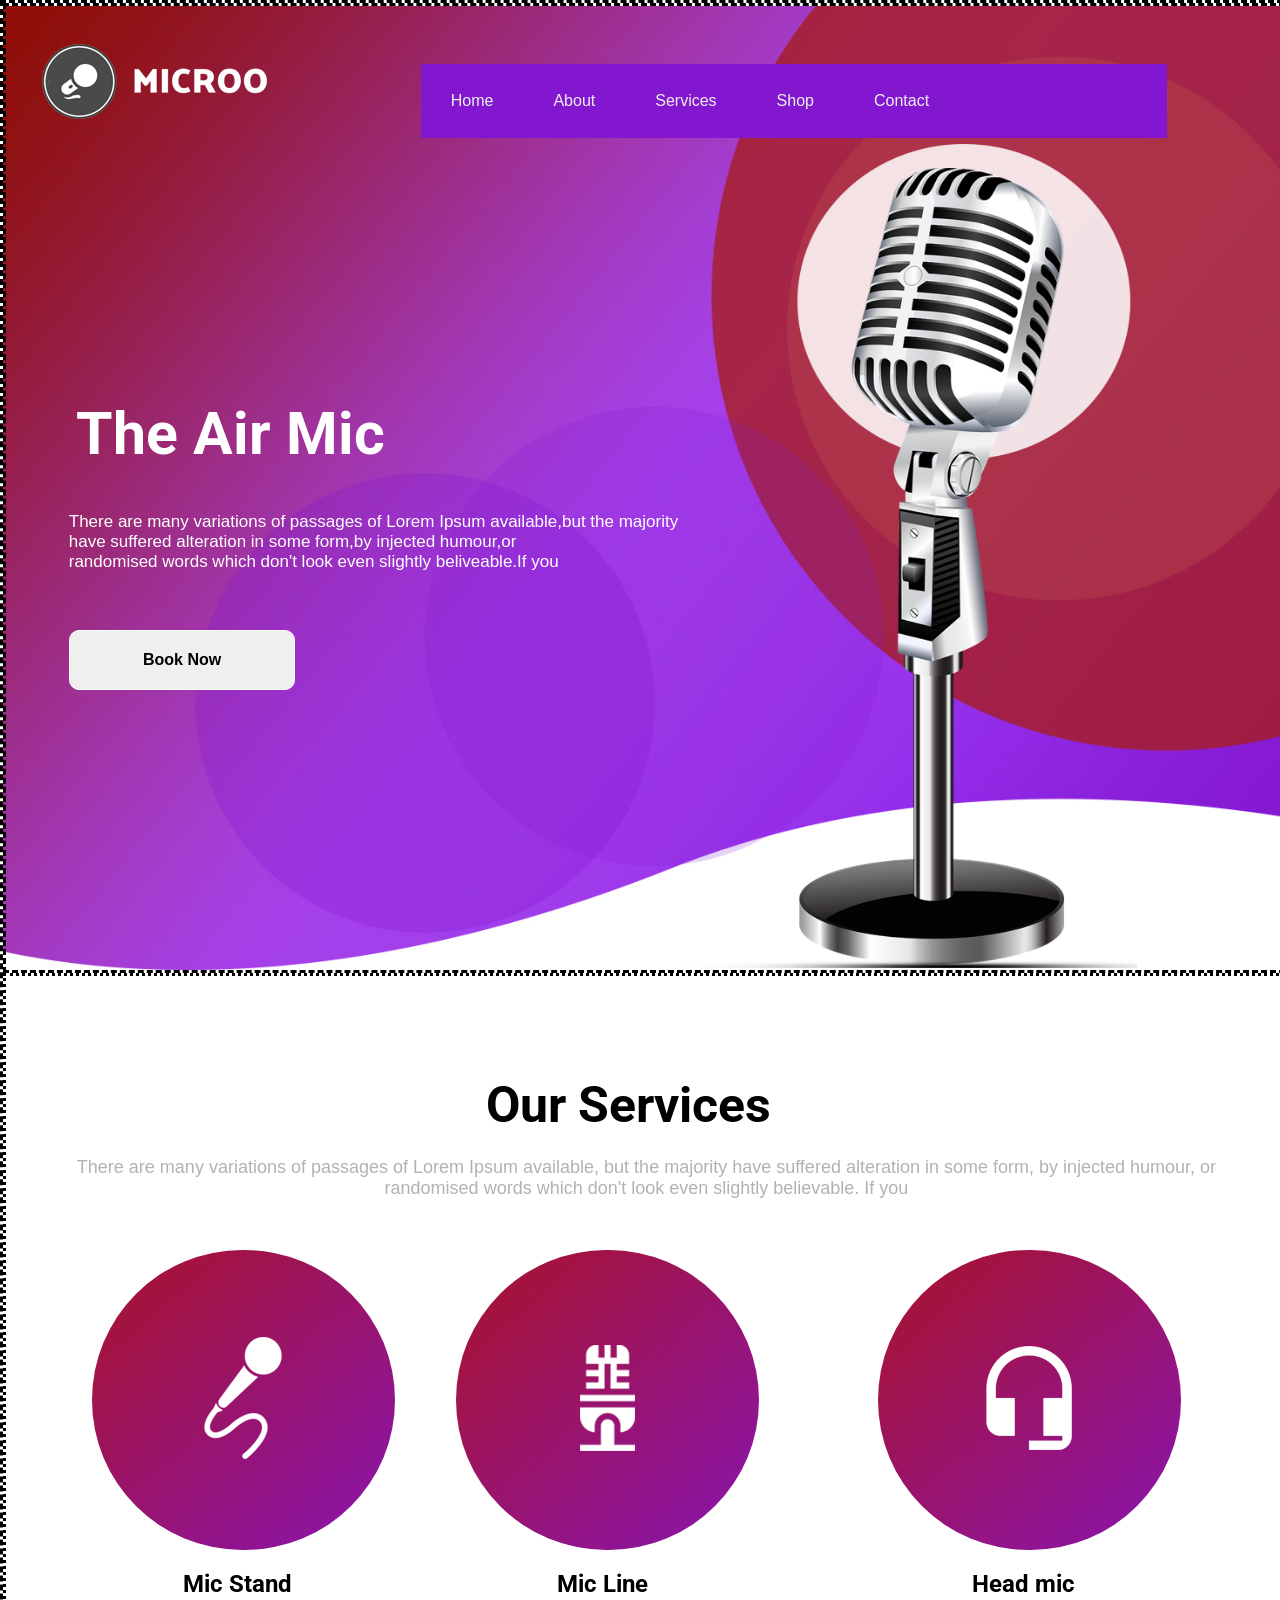
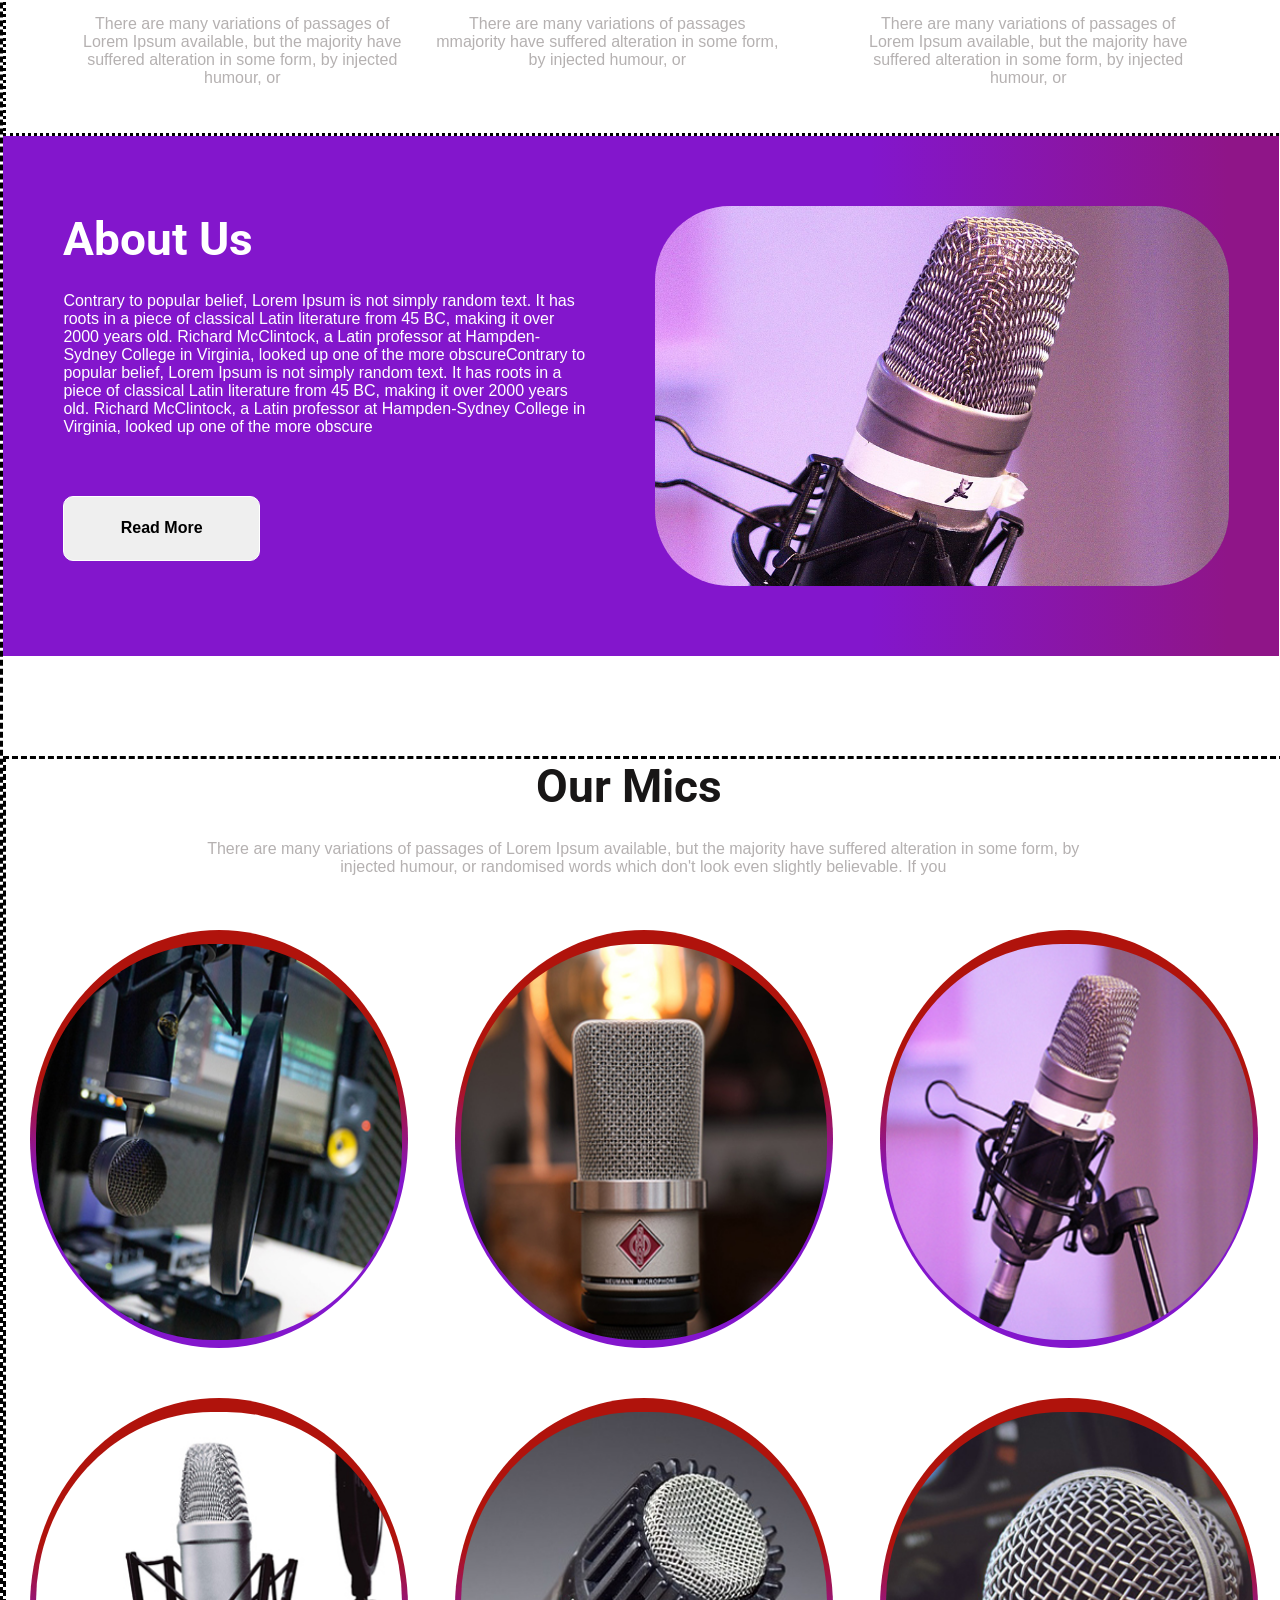
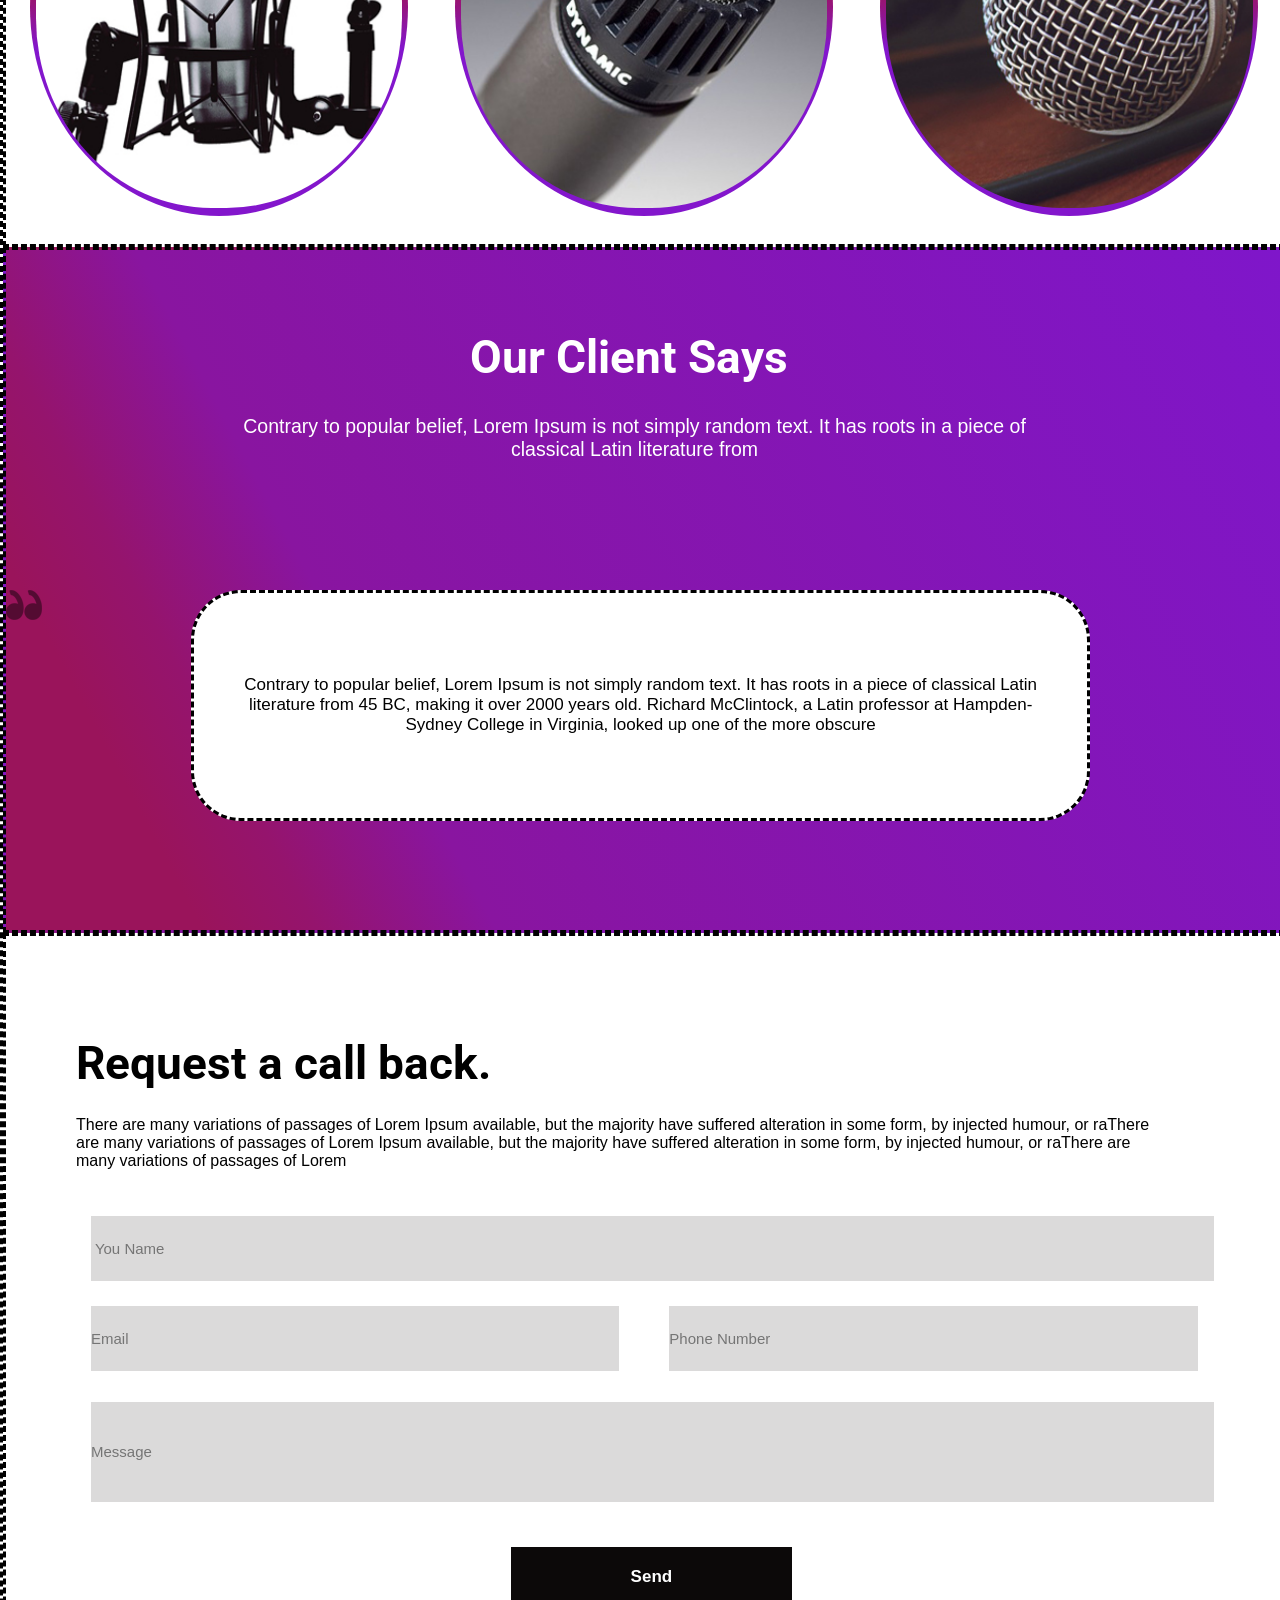
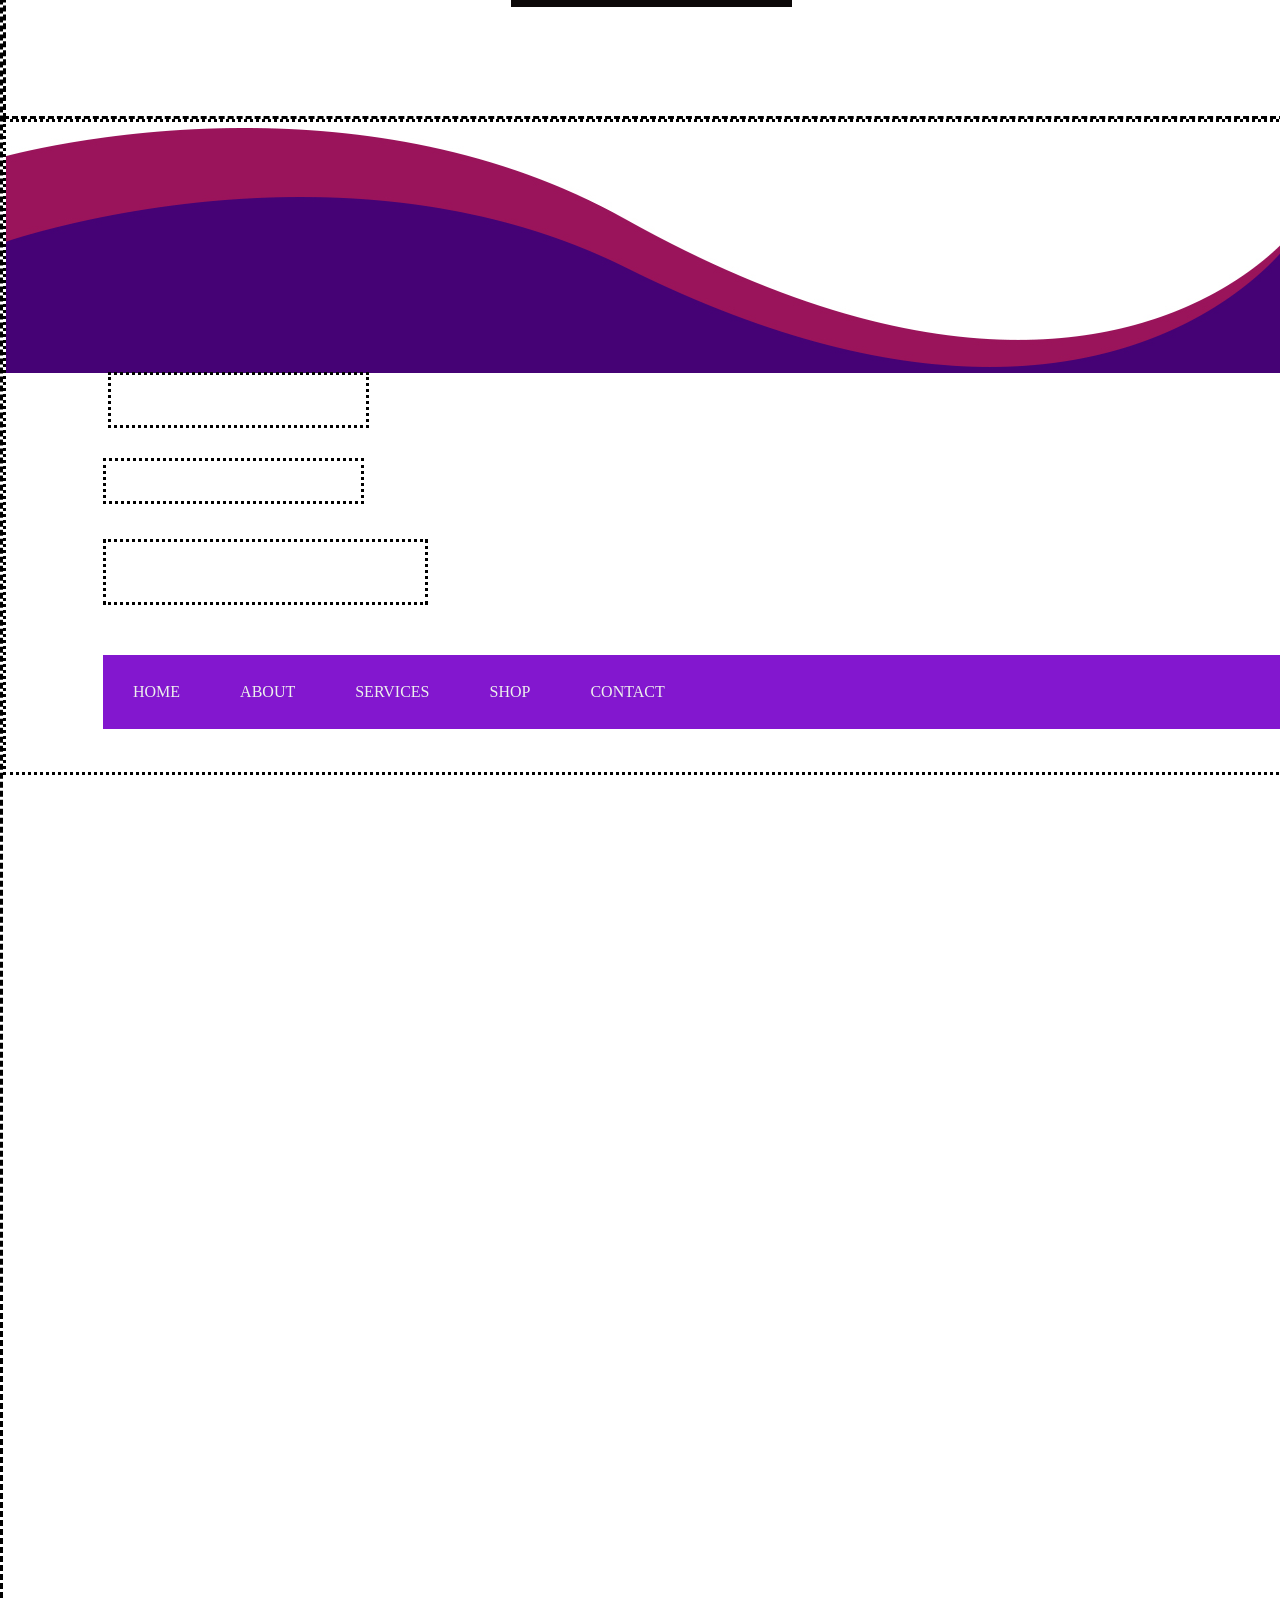
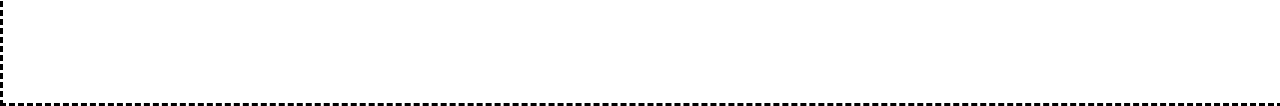
<file: index.html>
<!DOCTYPE html>
<html lang="en">
<head>
    <meta charset="UTF-8">
    <meta name="viewport" content="width=device-width, initial-scale=1.0">
    <title>Document</title>
    <link rel="preconnect" href="https://fonts.googleapis.com">
<link rel="preconnect" href="https://fonts.gstatic.com" crossorigin>
<link href="https://fonts.googleapis.com/css2?family=Roboto:wght@700&display=swap" rel="stylesheet">
    <link rel="stylesheet" href="./microo.css">
    
</head>
<body>
   <div class="container">
    <!-- First page starts -->
    
    <div class="containerout"> 
    <div class="container1">
        <div class="container2">
            <img src="/images/logo.png" >
        </div>
         <div class="container3" > 
            <ul >
                <li><a class="active" href="#home">Home</a></li>
                <li><a href="#about">About</a></li>
                <li><a href="#services">Services</a></li>
                <li><a href="#shop">Shop</a></li>
                <li><a href="#contact">Contact</a></li>
            </ul>
        </div>
        
    </div>
    <div class="container4">
        <div class="container5">
            <div class="colored text">
            <div class="container7" id="mic1">
                <h1>The Air Mic</h1>
            </div><br>
            <div class="container8" id="mic2">
                <p> There are many variations of passages of Lorem Ipsum available,but the 
                majority have suffered alteration in some form,by injected humour,or</p> 
                <p>randomised words which don't look even slightly beliveable.If you  </p>
            </div><br>
            <div class="container9">
                <button  class="bookbutton"> <b> Book Now </b> </button>
            </div> 
        </div>
        </div>
        <div class="container6"> </div>
    </div>
    </div>

    <!-- First page end -->
<!-- second page starts -->
<div class="containerin">
    <div class="container10" id="mic3">
        <h1>Our Services</h1>
    </div>
    <div class="container11" id="mic4">
        <p id="mm">There are many variations of passages of Lorem Ipsum available, but the majority have suffered alteration in some form, by injected humour, or <br> 
            randomised words which don't look even slightly believable. If you</p>
    </div>
    <div class="container12">
        <div class="container13">
            <div class="container16">
            <i><img src="./images/service3.png"></i>
            </div>
            <div class="container17">
                <div class="container22">
                    <h2>Head mic</h2>
                </div>
                <div class="container23">
                    <p   id="mic5">There are many variations of passages of Lorem Ipsum available, but the majority 
                        have suffered alteration in some form, by injected humour, or

                    </p>
                </div>
            </div>
        </div>
        <div class="container14">
            <div class="container18">
                <i><img src="./images/service1.png"></i>
            </div>
            <div class="container19">
                <div class="container24">
                    <h2>Mic Stand
                    </h2>
                    
                </div>
                <div class="container25">
                    <p   id="mic5">There are many variations of passages of Lorem Ipsum available,
                         but the majority have suffered alteration in some form, by injected humour, or</p>
                </div>
            </div>
        </div>
        <div class="container15">
            <div class="container20">
                <i><img src="./images/service2.png"></i>
            </div>
            <div class="container21">
                <div class="container26">
                    <h2>Mic Line</h2>
                </div>
                <div class="container27" ><p  id="mic5">There are many variations of passages mmajority have suffered alteration in some form, by injected
                    humour, or</p></div>
            </div>
        </div>
    </div>
</div>
<!-- second page ends -->
<!-- third page starts -->
   <div class="containeroutset">
      <div class="content1"> 
      </div>
      <div class="image1">
        <div class="head1">
            <h1>About Us</h1>
        </div>
      <div class="para1">
        <p>Contrary to popular belief, Lorem Ipsum is not simply random text. It has <br> 
            roots in a piece of classical Latin literature from 45 BC, making it over <br>
             2000 years old. Richard McClintock, a Latin professor at Hampden- <br>
              Sydney College in Virginia, looked up one of the more obscureContrary to <br>
               popular belief, Lorem Ipsum is not simply random text. It has roots in a <br> 
               piece of classical Latin literature from 45 BC, making it over 2000 years <br>
                old. Richard McClintock, a Latin professor at Hampden-Sydney College in <br>
                Virginia, looked up one of the more obscure</p>
      </div>
      <div class="button1">
        <button class="readbutton"> <b> Read More </b> </button>
      </div> 
      </div>
   </div>
   <!-- third page end -->
   <!-- 4 th page starts -->
   <div class="containerinset">
    <div class="head2">
        <h1>Our Mics</h1>
    </div>
    <div class="para2">
        <p>There are many variations of passages of Lorem Ipsum available, but the majority have suffered alteration in some form, by <br>
             injected humour, or randomised words which don't look even slightly believable. If you</p>
    </div>
    <div class="imagebar">
        <!-- <div  class="image2 uk " id=""></div>
        <div class="image3 uk">
            <img src="/images/mics_img2.jpg" width="20px" height="100px">
        </div>
        <div class="image4 uk"></div>       
        <div class="image5 uk"></div>
        <div class="image6 uk"></div>
        <div class="image7 uk"></div> -->
      <div class="ju">
        <div class="m1">
            <img class="uk" src="/images/mics_img1.jpg" alt="" width="150px">
        </div>
         <div class="m1 " id="lk">
            <img class="uk" src="/images/mics_img2.jpg" alt="" width="150px">
        </div> 
        <div class="m1 " id="lk">
            <img class="uk" src="/images/mics_img3.jpg" alt="" width="150px">
        </div>
    </div>
      <div class="ji">
        <div class="m1 ">
            <img class="uk" src="/images/mics_img4.jpg" alt="" width="150px">
        </div> 
        <div class="m1 " id="lk">
            <img class="uk"src="/images/mics_img5.jpg" alt="" width="150px">
        </div> 
        <div class="m1 " id="lk">
            <img class="uk" src="/images/mics_img6.jpg" alt="" width="150px">
        </div>
    </div> 

    </div>
   </div>
   <!-- 4 th page end  -->
   <!-- 5th page starts  -->
   <div class="containeron">
    <div class="head3">
        <h1>Our Client Says</h1>
    </div>
    <div class="para3">

        <p>Contrary to popular belief, Lorem Ipsum is not simply random text. It has roots in a piece of <br>
             classical Latin literature from</p>
        </div>
        <div class="imgg">

                <div class="para4" id="pages">

        <p>Contrary to popular belief, Lorem Ipsum is not simply random text. It has roots in a piece of classical Latin <br>
             literature from 45 BC, making it over 2000 years old. Richard McClintock, a Latin professor at Hampden- <br>
              Sydney College in Virginia, looked up one of the more obscure</p>
    
            </div>
            
</div>
   </div>
   <!-- 5 th page end  -->
   <!-- 6 th page starts  -->
   <div class="containeroff">
    <div class="head4">
        <h1>Request a call back.</h1>
    </div>
    <div class="para5">
        <p>There are many variations of passages of Lorem Ipsum available, but the majority have suffered alteration in some form, by injected humour, or raThere <br>
             are many variations of passages of Lorem Ipsum available, but the majority have suffered alteration in some form, by injected humour, or raThere are <br>
              many variations of passages of Lorem</p>
    </div>
    <div class="content2">
        <div class="name"> 
            <form>
                <input class="n" type="text" name="" placeholder=" You Name">
              </form>
             
        </div>
        <div class="email">
            <form>
                <input class="e" type="text" name="" placeholder="Email">
              </form>
        </div>
        <div class="phonenumber">
            <form>
                <input class="p" type="text" name=""placeholder="Phone Number">
              </form>
        </div>
        <div class="message">
            <form>
                <input class="m" type="text" name="" placeholder="Message">
              </form>
        </div>
        <div class="button2">
            <form>
                <button class="sendbutton" > <b>Send</b> </button>
              </form>
        </div>
    </div>
</div>
<!-- 6 th page end  -->
<!-- 7 th page starts -->
<div class="containerlast">
    <div class="img8"></div>
    <div class="head5"></div>
    <div class="para6"></div>
    <div class="navbar2">
        <div class="ull">
        <ul>
            <li><a class="active" href="#home">HOME</a></li>
            <li><a href="#about">ABOUT</a></li>
            <li><a href="#services">SERVICES</a></li>
            <li><a href="#shop">SHOP</a></li>
            <li><a href="#contact">CONTACT</a></li>
        </ul >
        </div>
    </div>
    <div class="head6"></div>
    <div class="para7"></div>
    <div class="head7"></div>
    <div class="email2"></div>
    <div class="subscribe"></div>
</div>
<!-- 7 th page end  -->
</div>

<!-- the project end   -->


    


</body>
</html>
</file>
<file: microo.css>
*
{
   margin: 0%;
   padding: 0%;
}
ul{
   list-style-type: none;
   padding: 0%;
   margin: 0%;
   overflow: hidden;
    background-color: #8317cf; 
   text-decoration-color: #fff;
   
}
li{
   float: left;
   
   /* background-color: #8317cf; */
   
}
a{
   display: block;
   color: rgb(237, 240, 237);
   text-align: center;
   padding: 28px 30px;
   text-decoration: none;
}
li a:hover {
 /* background-color: #a23149; */
   color:  #a23149;
}
.navbar2{
   margin-inline-start: 97px;
   background-color: white;
}
.container{
      border-style: dashed; 
    width: 99.8%;
    height: 6500px; 
 }
 .containerout{
    border-style: dashed; 
   width: 99.9%;
   /* height: 970px;   */
   background-image:  url(./images/banner2.jpg);
   background-repeat: no-repeat;
   background-size:cover;
   background-position: center;
    position: relative;
    /* padding-top: 120px;  */
}
   
 .container1{
    /* border-style: dashed; */
    width: 90%;
    height: 100px;
    margin-top: 3% ;
     margin-inline-start: 1%;
     
 }
 .container2{
    /* border-style: dashed; */
    width: 20%;
    height: 20px;
    float: left;
     margin-inline-start: 2%;  
 }
 .container3{
    /* border-style: dashed; */
    width: 65%;
    height: 80px;
    float: right;
    border-radius: 10px;
    font: caption;
    /* position: relative;  */
    /* position: fixed; */
    margin-inline-start: 400px;
    /* position: relative; */

 }

 .container4{
      /* border-style: dashed ; */
      width: 90%;
      height: 826px;
       margin-inline-start: 1%; 
        
 }
 .container5{
    /* border-style: dashed; */
    width: 47%;
    height:375px;
    float:left ;
     padding: 20px;
      margin-top: 220px;
       margin-left: 20px;
 }
 .container6{
     /* border-style: dashed;  */
    width: 40%;
    height: 824px;
    float: right;
     background-image: url(./images/right_side.png);
     background-size:120% 830px ;
     background-repeat: no-repeat;
     margin-inline-end: 30px;
 }
 .container7{
   font-family: 'Roboto', sans-serif;
    /* border-style: dashed; */
    width: 60%;
    height: 80px;
     margin-left: 10px;
      margin-top: 15px;
       font-size: 30px;
        text-align: center; 
 } 
 .container8{
    /* border-style: dashed; */
    /* font-family: 'Roboto', sans-serif; */
    width: 115%;
    height: 85px;
     margin-left: 10px;
     margin-top: 15px;
     font-size: 17px !important;
      /* font-size: 130%; */
      font: caption;
      /* text-align: center;                            */
 }
 /* .container8 p{ */
   /* font-family: 'Roboto', sans-serif; */
   /* color: #8317cf; */
   /* font-size: 17px; */
   
 
 .container9{

    /* border-style: dashed; */
    width: 70%;
    height: 58px;
     margin-left: 10px;
     margin-top: 15px; 

 }
 
.bookbutton:hover{
   background-color: purple;
   transition: ease-in all 0.5s;
   color: #fff;
   border:1px solid purple ;
}
   .bookbutton{  
     font-size: medium;
    width: 60%;
    padding: 20px;
    border-radius: 10px;
    border: 1px solid white;
 } 
 .containerin{
    border-style: dotted;
   width: 99.9%;
   height: 756.3px; 
 }
 .container10{
  /* border-style: dotted; */
  font-family: 'Roboto', sans-serif;
   width: 60%;  
     height: 80px;
    margin-top: 100px;
    margin-inline-start: 240px;
}
 
 .container11{
   /* border-style: dotted; */
   width: 90.5%;
    height: 90px;
    margin-inline-start: 63px;
    margin-top: 1px;
    font: caption;
    /* font-family: 'Roboto', sans-serif; */
 }
 .container12{
   /* border-style: dotted; */
   width: 90%;
   height: 483px;
   margin-top: 3px;
   margin-inline-start: 65px; 
   
  
 }
 .container13{
   /* border-style: dotted; */
   width: 30%;
   height: 450px;
   float: right;
   /* margin-top: 29px;  */
   /* padding-right: 10px; */
   margin-right: 18px;
   
 }
 .container14{
   /* border-style: dotted; */
   width: 30%;
   height: 450px;
   float: left;
   /* margin-top: 29px; */
   /* padding-left: 10px; */
   margin-right: 20px;
}
 .container15{
   /* border-style: dotted; */
   width: 30%;
   height: 450px;
   float: left;
   /* margin-top: 29px; */
   /* padding-right: 10px; */
   /* margin-right: px; */
       margin-right: 20px;
 }

 .container16{ 
   /* border-style: ridge; */
   width: 88%;
   height: 300px;
   border-radius: 250px;
   margin-left: 8px;
   background: linear-gradient(139deg, rgba(167, 19, 49, 1) 6%, rgba(138, 21, 171, 1) 96%); 
   background-size: 100% 100%;
   background-repeat: no-repeat;
   background-position: center;
   align-items: center;
   justify-content: center;
    margin: 0 auto; 
   display: flex;
}

 .container17{
   /* border-style: groove; */
   width: 99.7%;
   height: 124px;
    margin-top: 20px;
   /* margin-left: 5px; */
 }
 .container18{
   /* border-style: ridge; */
   width: 88%;
   height: 300px;
   border-radius: 250px;
   margin-left: 8px;
   background: linear-gradient(139deg,  rgba(167, 19, 49, 1) 6%, rgba(138, 21, 171, 1) 96%); 
   /* background-image: url(/images/service2.png); */
   background-size:100% 100% ;
   background-repeat: no-repeat;
   background-position: center;
   align-items: center;
   justify-content: center;
   margin: 0 auto;
   display: flex;
 }
 .m1{
  background: linear-gradient(to bottom, #b0130c 35%, #8316cc 60%);
  padding: 4px;
  /* margin-left: -40px; */
  border-radius: 100%;
  /* transform: translateY(10px); */
  width:29% ;
  height: 410px;
/* margin-top: 10px !important; */
  margin: 0 auto;



 }
 .uk{
   border-radius: 48%;
   transform: translateX(-8px);
   /* transform: translateY(8px); */
   /* margin-right: 20px; */
   /* margin-top: 0px; */
   width: 99%;  
   height: 396px;
   padding: 10px ; 
}
.uk:hover{
   color: white;
   transition: ease-in all 0.5s;
}
 .ju{
   display: flex;

   /* flex-direction: row; */
   /* justify-content: space-between; */
   /* margin-left: 42px; */

 }
 /* .ju:hover{ */
   /* color: white; */
   /* transition: ease-in all 0.5s; */
 
    
 #P{
   margin-left: 30px;
}
 .ji{
   display: flex;
   /* flex-wrap: wrap; */
   /* justify-content: space-between; */
   margin-top: 50px;
   /* margin-left: 42px; */
 }
 .container19{
   /* border-style: groove; */
   width: 99.7%;
   height: 124px;
    margin-top: 20px; 
    /* margin-left: 5px; */}
 .container20{
      /* border-style: ridge; */
      width: 88%;
      height: 300px;
      border-radius: 250px;
      margin-left: 20px;
      /* background-color: purple; */
      background:linear-gradient(139deg,  rgba(167, 19, 49, 1) 6%, rgba(138, 21, 171, 1) 96%); 
   /* background-image: url(/images/service1.png);  */
   background-size:100% 100% ;
   background-repeat: no-repeat;
   background-position: center;
   align-items: center;
   justify-content: center;
   margin: 0 auto;
   display: flex;
    }
    .container21{
      /* border-style: groove; */
      width: 99.7%;
      height: 124px;
       margin-top: 20px; 
      /* margin-left: 5px; */
   }  
    .container22{
      /* border-style: dotted; */
      width: 65%;
      height: 40px;
      margin-left: 55px;
      text-align: center;
      /* font-family: 'Roboto', sans-serif; */
      font-family: 'Roboto', sans-serif;
    } 
    .container23{
      /* border-style: dotted; */
      width: 99.7%;
      height: 79px;
      margin-top: 5px;
      font-size: 17px;
      font: caption;
    }
    .container24{  
    /* border-style: dotted; */
      width: 65%;
      height: 40px; 
      margin-left: 55px;
      text-align: center;
      /* font-family: 'Roboto', sans-serif; */
      font-family: 'Roboto', sans-serif; 
   } 
    .container25{
      /* border-style: dotted; */
      width: 99.7%;
      height: 79px;
      font-size: 17px;
      margin-top: 5px;
      font: caption;
   }
   .container26{  
      /* border-style: dotted; */
        width: 65%;
        height: 40px; 
        margin-left: 55px;
        text-align: center;
        /* font-family: 'Roboto', sans-serif; */
        font-family: 'Roboto', sans-serif;

      } 
      .container27{
         /* border-style: dotted; */
         width: 100%;
         height: 79px;
         margin-top: 5px;
         font-size: 17px;
         font: caption;
      }
      .containeroutset{
         /* border-style: dashed; */
         width: 99.9%;
         height: 520px;
            background: linear-gradient(to left, #8f1588 4%, #8316cc 32%);   
           /* padding: 80px   */
      }
      .content1{
         /* border-style: dotted; */
         width: 45%;
         height: 380px;
          margin-top: 70px;  
          /* margin-left: 75px;  */
         float: right;
          /* margin-left: 50px; */
          margin-right: 50px;
          margin-inline-start: 30px;
          /* margin-inline-end: 1px;  */
          background-image: url(/images/about_img.jpg);
          background-size:100% 380px ; 
          background-repeat: no-repeat;
          border-radius: 75px;
          
      }
      .head1{
         /* border-style: dashed; */
         width: 60%;
         height: 80px;
         color: white;
         font-size: 23px;
         font-family: 'Roboto', sans-serif;
         
      }
      .para1{
         /* border-style: dotted; */
         width: 100% ;
         height: 160px;
         color: white;
          /* font-size: 16px;  */
         /* font-family: 'Roboto', sans-serif; */
         font: caption;
         /* size:50px ; */

      }
      .button1{
         /* border-style: dashed; */
         width: 35%;
         height: 65px;
         margin-top: 44px;
      }
      .containerinset{
           border-style: dashed;  
         width: 99.9%;
         height: 1085px;
         margin-top: 100px;
         background: #fff;
         /* padding: 80px 0 40px 0; */
}
      .head2{
       /* border-style: dotted; */
       font-family: 'Roboto', sans-serif;
       width: 60%;  
       text-align: center;
       font-size: 23px;
       color: #181616;
       height: 80px;
       /* margin-top: 100px; */
       margin-inline-start: 240px;
      }
      .para2{
       /* border-style: dotted; */
       width: 90%;
       height: 90px;
       font-size: 19.5px;
       text-align: center;
       color: #b5b1b1;
       margin-inline-start: 63px;
       margin-top: 1px;
        font: caption; 
       /* font-family: 'Roboto', sans-serif; */

      }
      .imagebar{
        /* border-style: dotted; */
         /* width: 96%; */
         /* height: 814.5px; */
         /* margin-top: 3px; */
         /* margin-inline-start: 22px;  */
          /* display: flex; */

   
    /* display: flex; */
    /* -ms-flex-wrap: wrap; */
    /* flex-wrap: wrap; */
    /* margin-right: -15px;
    margin-left: -15px; */
    /* width: 100%; */
    /* padding-right: 15px;
    padding-left: 15px;
    margin-right: auto;
    margin-left: auto; */
}
          
          

.image2{
          /* border-style: dotted;  */
          width: 30%;
           background-image: url(/images/mics_img3.jpg); 
           background: linear-gradient(to bottom, #b0130c 35%, #8316cc 60%);
          height: 360px;
          margin-top: 2px;
          float: right;
   /* margin-top: 29px;  */
   /* padding-right: 10px; */
          margin-right: 18px;
          border-radius: 200px;
         
        

          
      }
      .image3{
         /* border-style: dotted;  */
         width: 30%;
         background-image: url(/images/mics_img2.jpg);
         background: linear-gradient(to bottom, #b0130c 35%, #8316cc 60%);
         height: 360px;
         margin-top: 2px;
         float: right;
         border-radius: 200px;
  /* margin-top: 29px;  */
  /* padding-right: 10px; */
         margin-right: 18px;
     }
     .image4{
      /* border-style: dotted;  */
      
      background: linear-gradient(to bottom, #b0130c 35%, #8316cc 60%);
      background-image: url(/images/mics_img1.jpg);
      width: 30%;
      height: 360px;
      margin-top: 2px;
      border-radius: 200px;
      float: right;
/* margin-top: 29px;  */
/* padding-right: 10px; */
      margin-right: 18px;
  }
  .image5{
   /* border-style: dotted;  */
   width: 30%;
   height: 360px;
   margin-top: 2px;
   float: right;
   border-radius: 200px;
   background-image: url(/images/mics_img6.jpg);
   background: linear-gradient(to bottom, #b0130c 35%, #8316cc 60%);
/* margin-top: 29px;  */
/* padding-right: 10px; */
   margin-right: 18px;
}
.image6{
   /* border-style: dotted;  */
   width: 30%;
   height: 360px;
   margin-top: 2px;
   float: right;
   border-radius: 200px;
   background-image: url(/images/mics_img5.jpg);
   background: linear-gradient(to bottom, #b0130c 35%, #8316cc 60%);
/* margin-top: 29px;  */
/* padding-right: 10px; */
   margin-right: 18px;
}
.image7{
   /* border-style: dotted;  */
   width: 30%;
   height: 360px;
   margin-top: 2px;
   float: right;
   background-image: url(/images/mics_img4.jpg);
   background: linear-gradient(to bottom, #b0130c 35%, #8316cc 60%);
/* margin-top: 29px;  */
/* padding-right: 10px; */
   margin-right: 18px;
   border-radius: 200px;
   /* display: flex; */
}
.containeron{ 
   border-style: dashed;
   width: 99.9%;
   height: 680px;
   background:linear-gradient(62deg, rgba(154, 20, 91, 1) 12%,
    rgba(149, 20, 109, 1) 19%, rgba(137, 21, 160, 1) 30%, rgba(127, 22, 202, 1) 100%);

}
.head3{
   /* border-style: dashed; */
    font-family: 'Roboto', sans-serif; 
       width: 60%;  
       text-align: center;
       font-size: 23px;
       /* background-color: white; */
        color: white; 
       height: 80px;
       margin-top: 80px;
       margin-inline-start: 240px;
}
.para3{
   /* border-style: dashed; */
   width: 75%;
   height: 75px;
   font: caption;
   font-size: 19.5px;
   text-align: center;
   margin-inline-start: 150px;
   margin-top: 5px;
   color: white;
}
.para4{
    display: flex;
    border-style: dashed;
    /* background-image: url(/images/icon.png); */

    /* background-repeat: no-repeat; */
   width: 70%;
   height: 225px;
   font-size: 17px !important;
   
   border-radius: 50px;
      color: #000000;   
   margin-inline-start: 185px;
    margin-top: 100px;
    background-color: #ffffff;
    position: inherit;
    padding: 0%;
}
.imgg{
      background-image: url(/images/icon.png);
      background-image: url(/images/icon_right.png);

      background-repeat: no-repeat;
}
#pages{
   text-align: center;
   /* padding-top: 60px; */
   align-items: center;
   justify-content: center;
   /* font-size: 1px; */
   font: caption;
   
    }
.containeroff{
   border-style: dashed;
   width: 99.9%;
   height: 780px;


}

.head4{
   /* border-style: dashed; */
   font-family: 'Roboto', sans-serif; 
      width: 60%;  
      /* text-align: center; */
      font-size: 23px;
      /* color: white; */
      height: 80px;
       margin-top: 100px; 
      margin-inline-start: 70px;
}
.para5{
   /* border-style: dashed; */
   width: 88%;
   height: 100px;
   margin-inline-start: 70px;
   font: caption;

   /* margin-top: 30px; */
   /* font-family: roboto sans-serif; */
   font-size: 100% ;
   /* padding-bottom: 60px; */
   align-items: center ;

}
.content2{
   /* border-style: dashed; */
   width: 88%;
   height: 450px;
   margin-inline-start: 70px;
   /* border: inherit; */
    padding: 0 15px;
    margin-bottom: 25px;
    /* background: #dbdada; */
    /* color: #969494; */
    /* font-size: 16px; */
    /* font-weight: norm */
/* margin-top: 50px; */
}
.name{
    /* border-style: dashed;  */
    width: 100%; 
    height: 80px; 
   /* float: right; */
}

.n{
   width: 100%;
   font-size: 15px;
   height: 65px;
   /* margin-right: 10px; */
   background: #dbdada;
   color: #969494;
   border: inherit;
}


.email{
   margin-top: 10px;
   /* border-style: dashed; */
   width: 48.5%;
   height: 80px;
   float: left;
}
.e{
   width: 97%;
   height: 65px ;
   font-size: 15px;
   background: #dbdada;
   color: #969494;
   border: inherit;
   /* text-align: justify; */
}
.phonenumber{
   margin-top: 10px;
   /* border-style: dashed; */
   width: 48.5%;
   height: 80px;
   float: right;
}
.p{
   width: 97%;
   height: 65px;
   font-size: 15px;
   background: #dbdada;
   color: #969494;
   border: inherit;
}
.message{
   /* border-style: dashed; */
   width: 100%;
   height: 120px;
   margin-top: 106px;
}
.m{
   width: 100%;
   height: 100px;
   font-size: 15px;
   background: #dbdada;
   color: #969494;
   border: inherit;

}
.containerlast{
   border-style: dotted;
   width: 99.9%;
   height: 650px;
   background-image: url(/images/footer.jpg);
   background-repeat: no-repeat;
   background-size: 100% 251px;
   
}
.img8{
   border-style: dotted;
   width: 20%;
   height: 50px;
   margin-inline-start: 8%; 
   margin-top: 250px;
}
.head5{
   border-style: dotted;
   margin-top: 30px;
   margin-inline-start: 97px;
   width: 20%;
   height: 40px;
}
.para6{
   border-style: dotted;
   width: 25%;
   height: 60px;
   margin-top: 35px;
   margin-bottom: 50px;
   margin-inline-start: 97px;
}
.head6{
   
}
.sendbutton{
   /* border-style: dashed; */
   width: 25%;
   height: 60px;
   margin-top: 25px;
   margin-inline-start: 420px;
}
.sendbutton{
   width: 25%;
   height: 60px;
   font-size: 17px;
   text-align: center;
   background: #0c0909;
   color: white;
   border: inherit;
}
.sendbutton:hover{
   transition: ease-in all 0.5s;
   background-color: purple ;
   color: #fff;

}
.readbutton{
         font-size: 100%;
         width: 100%;
         height: 65px;
         /* padding: 20px;  */
         border-radius: 10px;
         border: 1px solid white;}
.readbutton:hover{
            background-color: purple;
            transition: ease-in all 0.5s;
            color: #fff;
            border:1px solid purple ;
}
.image1{
         /* border-style: dotted; */
         width: 44%;
         height: 360px;
          margin-top: 76px;
         /* margin-right: 75px; */
         float: right;
                 margin-left: 60px;
                 /* margin-inline-end: 20px;  */
                /* margin-right: 50px; */
                margin-inline-start: 5px;
               
                
      }
      #mic1{
         color: white;
         font-size: 29.7px;
       }
       #mic2{
         color: white;}
 #mic3{
   color: black;
   text-align: center;
   font-size: 25px;
}    
#mic4{
   color: #b5b1b1;
   font-size: 18px;

   text-align: center;
}    
#mic5{
   color: #b5b1b1;
   text-align: center;
}
</file>
